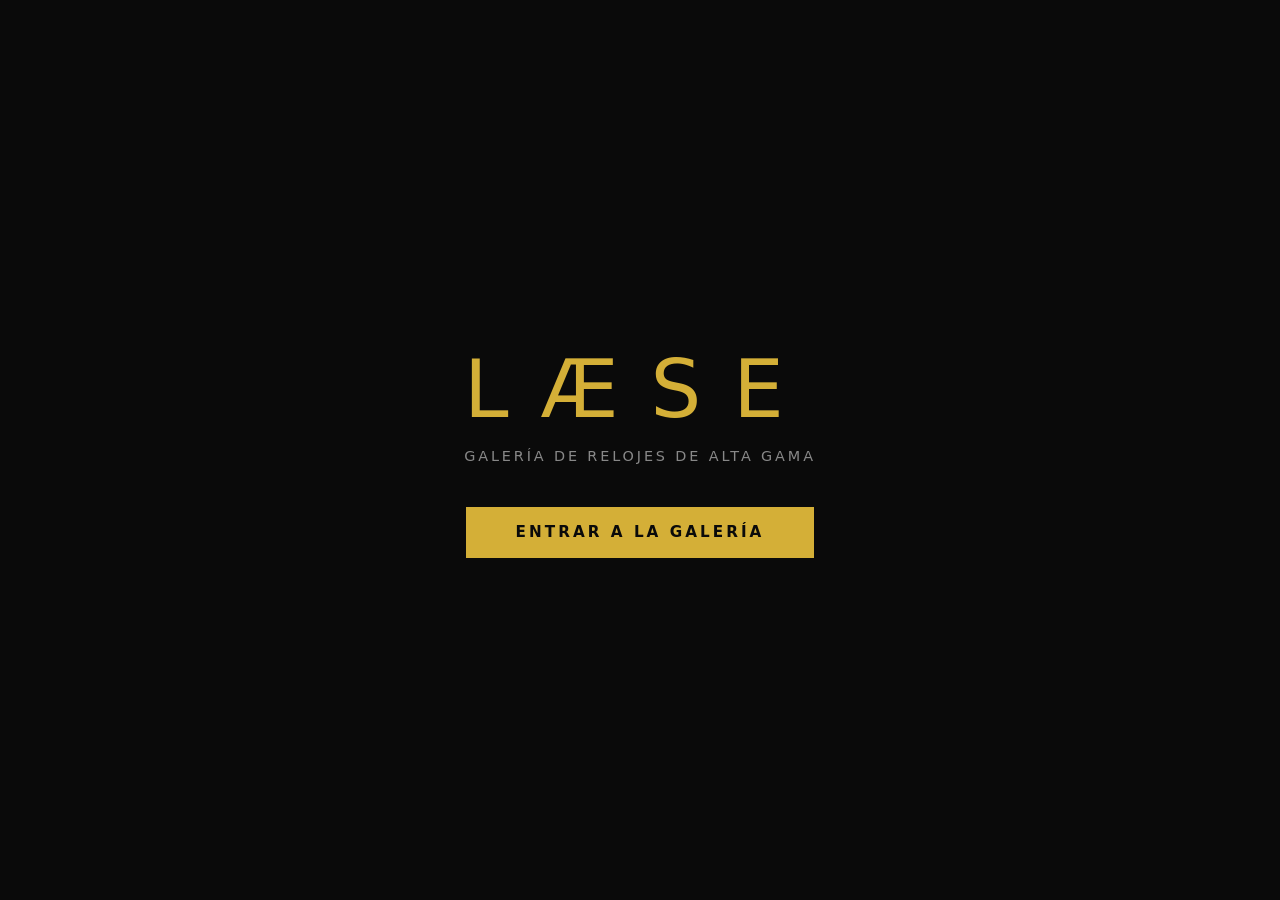
<file: Relojes/src/main/resources/templates/index.html>
<!DOCTYPE html>
<html lang="es" xmlns:th="http://www.thymeleaf.org">
<head>
    <meta charset="UTF-8">
    <title>LÆSE — Galería de Relojes</title>
    <link href="https://cdn.jsdelivr.net/npm/bootstrap@5.3.3/dist/css/bootstrap.min.css" rel="stylesheet">
    <style>
        body {
            background-color: #0a0a0a;
            color: #f5f5f5;
            display: flex;
            flex-direction: column;
            align-items: center;
            justify-content: center;
            min-height: 100vh;
            text-align: center;
        }
        h1 {
            font-size: 5rem;
            letter-spacing: 0.4em;
            color: #d4af37;
            margin-bottom: 0.5rem;
        }
        .subtitulo {
            letter-spacing: 0.2em;
            color: #888;
            margin-bottom: 2.5rem;
            font-size: 0.9rem;
        }
        .btn-entrar {
            background-color: #d4af37;
            color: #0a0a0a;
            font-weight: bold;
            letter-spacing: 0.2em;
            padding: 14px 50px;
            border: none;
            border-radius: 0;
            font-size: 0.95rem;
            transition: all 0.3s;
        }
        .btn-entrar:hover {
            background-color: #f5f5f5;
            color: #0a0a0a;
            transform: scale(1.05);
        }
    </style>
</head>
<body>
<h1>LÆSE</h1>
<p class="subtitulo">GALERÍA DE RELOJES DE ALTA GAMA</p>
<a href="/galeria" class="btn btn-entrar">ENTRAR A LA GALERÍA</a>
<script src="https://cdn.jsdelivr.net/npm/bootstrap@5.3.3/dist/js/bootstrap.bundle.min.js"></script>
</body>
</html>
</file>
